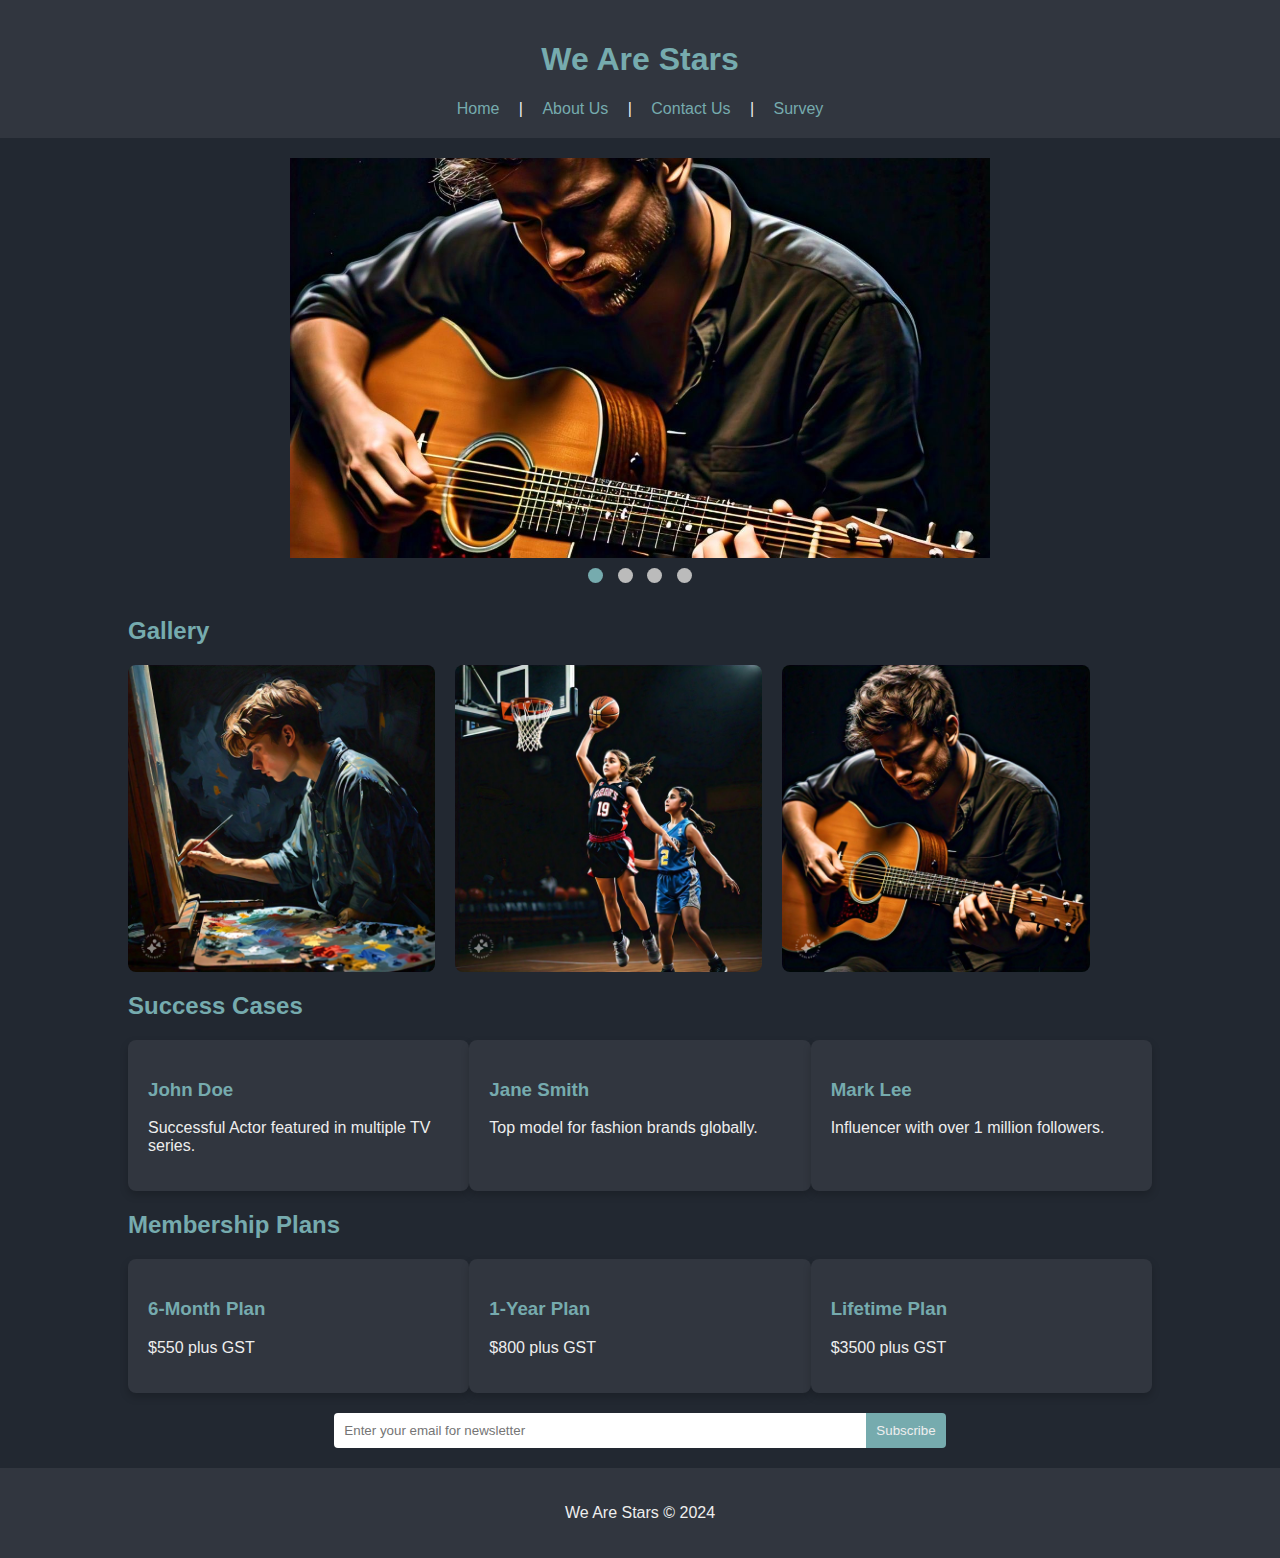
<file: index.html>
<!DOCTYPE html>
<html lang="en">
	<head>
		<meta charset="UTF-8" />
		<meta name="viewport" content="width=device-width, initial-scale=1.0" />
		<title>We Are Stars - Homepage</title>
		<link rel="stylesheet" href="styles.css" />
		<script src="scripts.js" defer></script>
	</head>
	<body>
		<header>
			<h1>We Are Stars</h1>
			<nav>
				<a href="index.html">Home</a> | <a href="about.html">About Us</a> |
				<a href="contact.html">Contact Us</a> |
				<a href="survey.html">Survey</a>
			</nav>
		</header>

		<div class="container">
			<div class="slideshow-container">
				<img class="slides active" src="./assets/photo1.jpeg" alt="Slide 1" />
				<img class="slides" src="./assets/photo2.jpeg" alt="Slide 2" />
				<img class="slides" src="./assets/photo3.jpeg" alt="Slide 3" />
				<img class="slides" src="./assets/photo4.jpeg" alt="Slide 4" />
			</div>
			<div class="slideshow-dots">
				<span class="dot active-dot" onclick="currentSlide(1)"></span>
				<span class="dot" onclick="currentSlide(2)"></span>
				<span class="dot" onclick="currentSlide(3)"></span>
				<span class="dot" onclick="currentSlide(4)"></span>
			</div>

			<h2>Gallery</h2>
			<div class="gallery">
				<img src="./assets/photo5.jpeg" alt="Talent 1" />
				<img src="./assets/photo6.jpeg" alt="Talent 2" />
				<img src="./assets/photo1.jpeg" alt="Talent 3" />
			</div>

			<h2>Success Cases</h2>
			<div class="cards">
				<div class="card">
					<h3>John Doe</h3>
					<p>Successful Actor featured in multiple TV series.</p>
				</div>
				<div class="card">
					<h3>Jane Smith</h3>
					<p>Top model for fashion brands globally.</p>
				</div>
				<div class="card">
					<h3>Mark Lee</h3>
					<p>Influencer with over 1 million followers.</p>
				</div>
			</div>

			<h2>Membership Plans</h2>
			<div class="cards">
				<div class="card">
					<h3>6-Month Plan</h3>
					<p>$550 plus GST</p>
				</div>
				<div class="card">
					<h3>1-Year Plan</h3>
					<p>$800 plus GST</p>
				</div>
				<div class="card">
					<h3>Lifetime Plan</h3>
					<p>$3500 plus GST</p>
				</div>
			</div>

			<div class="newsletter">
				<input
					type="email"
					id="newsletter-email"
					placeholder="Enter your email for newsletter"
				/>
				<button onclick="subscribeNewsletter()">Subscribe</button>
			</div>
		</div>

		<footer>
			<p>We Are Stars &copy; 2024</p>
		</footer>
	</body>
</html>
</file>
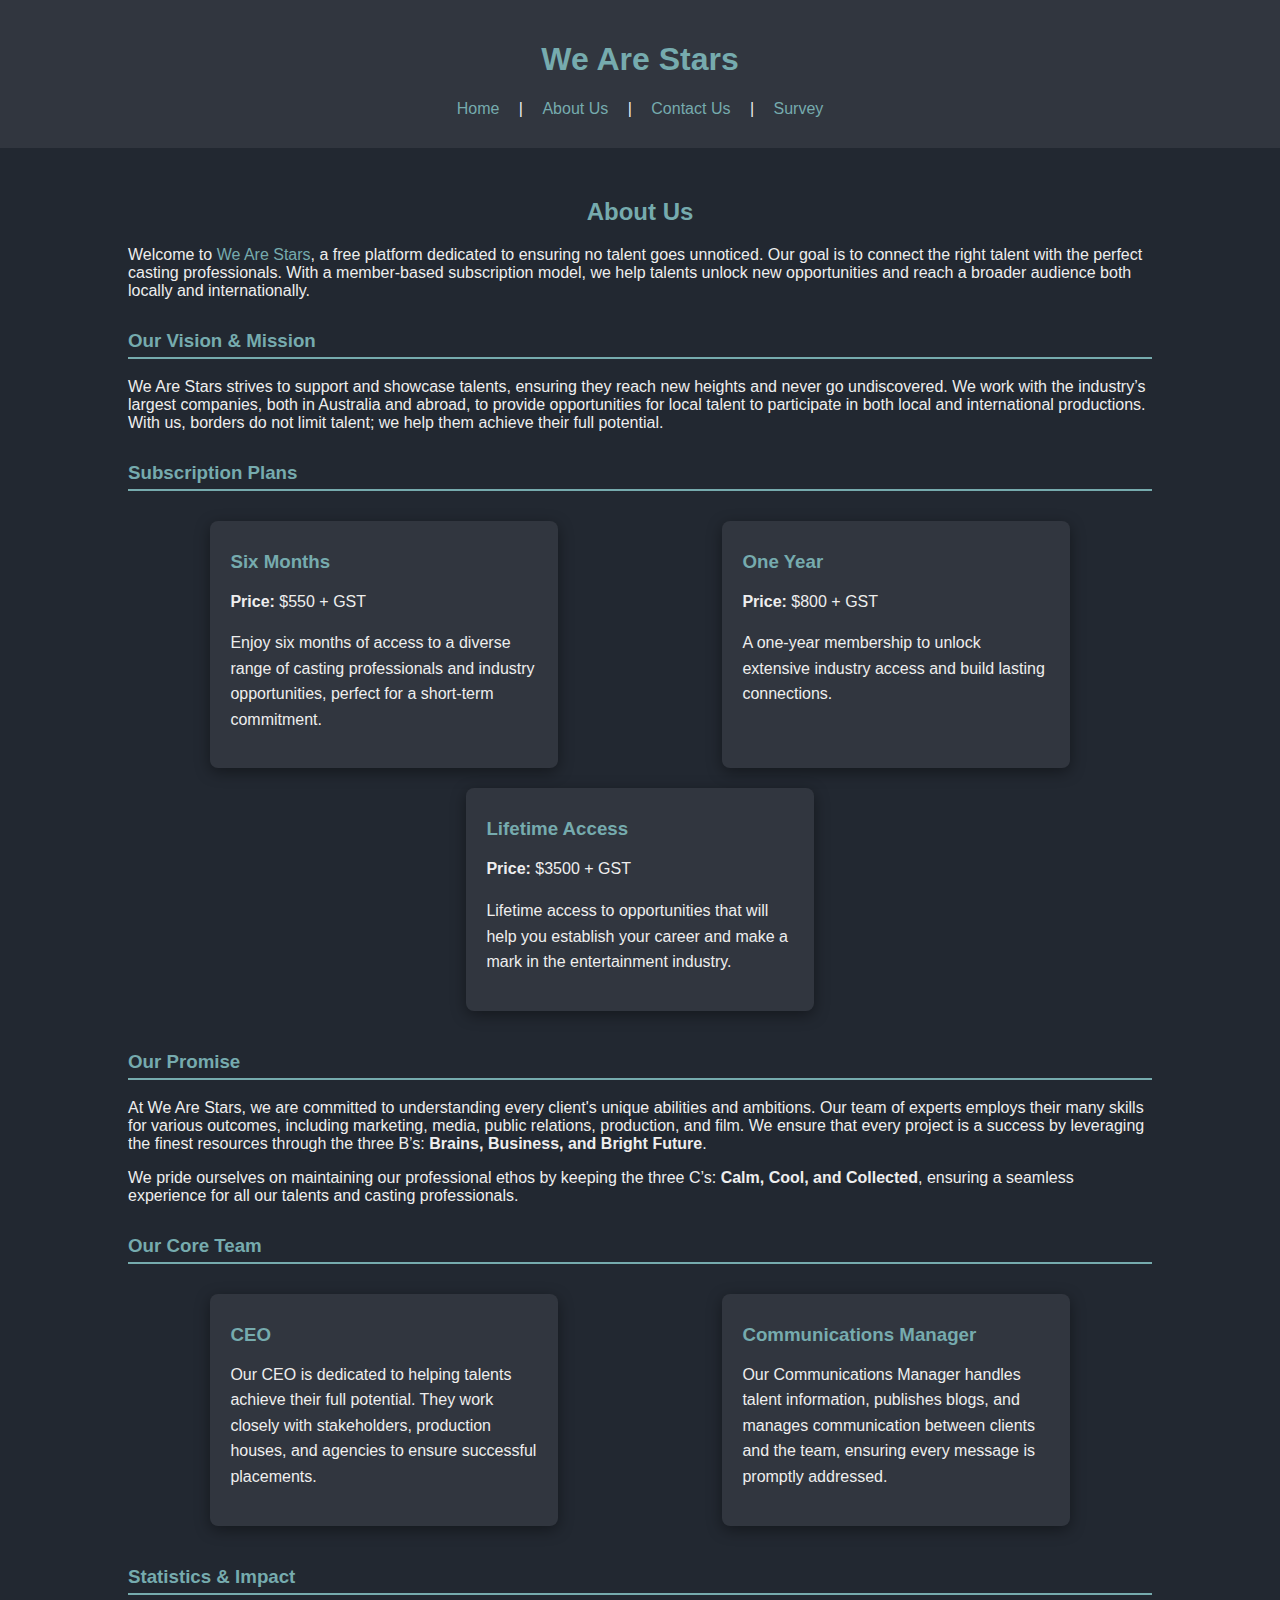
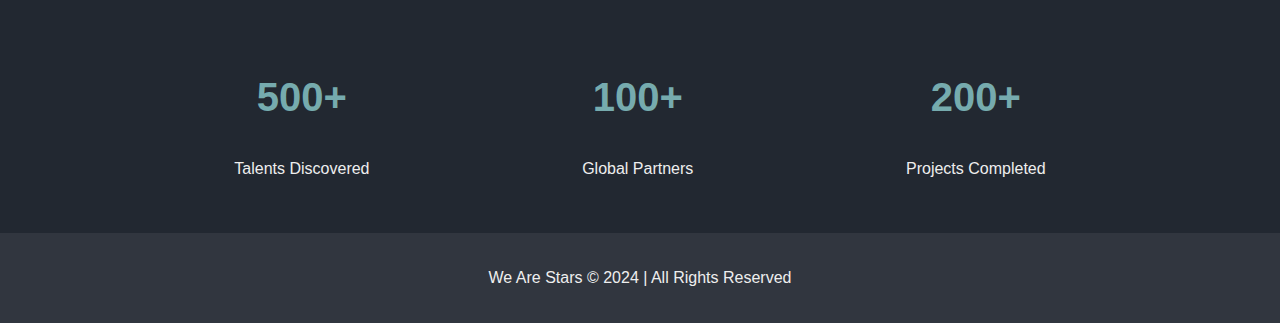
<file: about.html>
<!DOCTYPE html>
<html lang="en">
	<head>
		<meta charset="UTF-8" />
		<meta name="viewport" content="width=device-width, initial-scale=1.0" />
		<title>About Us - We Are Stars</title>
		<link rel="stylesheet" href="styles.css" />
		<style>
			body {
				font-family: Arial, sans-serif;
				background-color: #222831;
				color: #eeeeee;
				margin: 0;
				padding: 0;
			}

			header,
			footer {
				background: #31363f;
				color: #eeeeee;
				padding: 20px;
				text-align: center;
			}

			nav {
				margin: 10px 0;
			}

			nav a {
				color: #76abae;
				margin: 0 15px;
				text-decoration: none;
			}

			.container {
				width: 80%;
				margin: 50px auto;
			}

			h2 {
				text-align: center;
				color: #76abae;
			}

			.section-title {
				color: #76abae;
				margin-top: 30px;
				border-bottom: 2px solid #76abae;
				padding-bottom: 5px;
			}

			.card-container {
				display: flex;
				flex-wrap: wrap;
				justify-content: space-around;
				margin: 20px 0;
			}

			.card {
				background: #31363f;
				border-radius: 8px;
				width: 30%;
				margin: 10px;
				padding: 20px;
				box-shadow: 0 4px 15px rgba(0, 0, 0, 0.4);
				transition: transform 0.3s;
			}

			.card:hover {
				transform: scale(1.05);
			}

			.card h3 {
				margin: 10px 0;
				color: #76abae;
			}

			.card p {
				line-height: 1.6;
			}

			.cta-button {
				display: block;
				background: #76abae;
				text-align: center;
				padding: 10px;
				color: #eeeeee;
				border-radius: 5px;
				text-decoration: none;
				margin: 20px auto;
				width: fit-content;
			}

			.cta-button:hover {
				background: #eeeeee;
				color: #222831;
			}

			.highlight {
				color: #76abae;
			}

			.stats-container {
				display: flex;
				justify-content: space-around;
				margin-top: 40px;
			}

			.stat {
				text-align: center;
			}

			.stat h3 {
				font-size: 2.5em;
				color: #76abae;
			}

			.stat p {
				margin: 5px 0;
			}
		</style>
	</head>
	<body>
		<header>
			<h1>We Are Stars</h1>
			<nav>
				<a href="index.html">Home</a> | <a href="about.html">About Us</a> |
				<a href="contact.html">Contact Us</a> |
				<a href="survey.html">Survey</a>
			</nav>
		</header>

		<div class="container">
			<h2>About Us</h2>
			<p>
				Welcome to <span class="highlight">We Are Stars</span>, a free platform
				dedicated to ensuring no talent goes unnoticed. Our goal is to connect
				the right talent with the perfect casting professionals. With a
				member-based subscription model, we help talents unlock new
				opportunities and reach a broader audience both locally and
				internationally.
			</p>

			<h3 class="section-title">Our Vision & Mission</h3>
			<p>
				We Are Stars strives to support and showcase talents, ensuring they
				reach new heights and never go undiscovered. We work with the industry’s
				largest companies, both in Australia and abroad, to provide
				opportunities for local talent to participate in both local and
				international productions. With us, borders do not limit talent; we help
				them achieve their full potential.
			</p>

			<h3 class="section-title">Subscription Plans</h3>
			<div class="card-container">
				<div class="card">
					<h3>Six Months</h3>
					<p><strong>Price:</strong> $550 + GST</p>
					<p>
						Enjoy six months of access to a diverse range of casting
						professionals and industry opportunities, perfect for a short-term
						commitment.
					</p>
				</div>
				<div class="card">
					<h3>One Year</h3>
					<p><strong>Price:</strong> $800 + GST</p>
					<p>
						A one-year membership to unlock extensive industry access and build
						lasting connections.
					</p>
				</div>
				<div class="card">
					<h3>Lifetime Access</h3>
					<p><strong>Price:</strong> $3500 + GST</p>
					<p>
						Lifetime access to opportunities that will help you establish your
						career and make a mark in the entertainment industry.
					</p>
				</div>
			</div>

			<h3 class="section-title">Our Promise</h3>
			<p>
				At We Are Stars, we are committed to understanding every client's unique
				abilities and ambitions. Our team of experts employs their many skills
				for various outcomes, including marketing, media, public relations,
				production, and film. We ensure that every project is a success by
				leveraging the finest resources through the three B’s:
				<strong>Brains, Business, and Bright Future</strong>.
			</p>
			<p>
				We pride ourselves on maintaining our professional ethos by keeping the
				three C’s: <strong>Calm, Cool, and Collected</strong>, ensuring a
				seamless experience for all our talents and casting professionals.
			</p>

			<h3 class="section-title">Our Core Team</h3>
			<div class="card-container">
				<div class="card">
					<h3>CEO</h3>
					<p>
						Our CEO is dedicated to helping talents achieve their full
						potential. They work closely with stakeholders, production houses,
						and agencies to ensure successful placements.
					</p>
				</div>
				<div class="card">
					<h3>Communications Manager</h3>
					<p>
						Our Communications Manager handles talent information, publishes
						blogs, and manages communication between clients and the team,
						ensuring every message is promptly addressed.
					</p>
				</div>
			</div>

			<h3 class="section-title">Statistics & Impact</h3>
			<div class="stats-container">
				<div class="stat">
					<h3>500+</h3>
					<p>Talents Discovered</p>
				</div>
				<div class="stat">
					<h3>100+</h3>
					<p>Global Partners</p>
				</div>
				<div class="stat">
					<h3>200+</h3>
					<p>Projects Completed</p>
				</div>
			</div>
		</div>

		<footer>
			<p>We Are Stars &copy; 2024 | All Rights Reserved</p>
		</footer>
	</body>
</html>
</file>
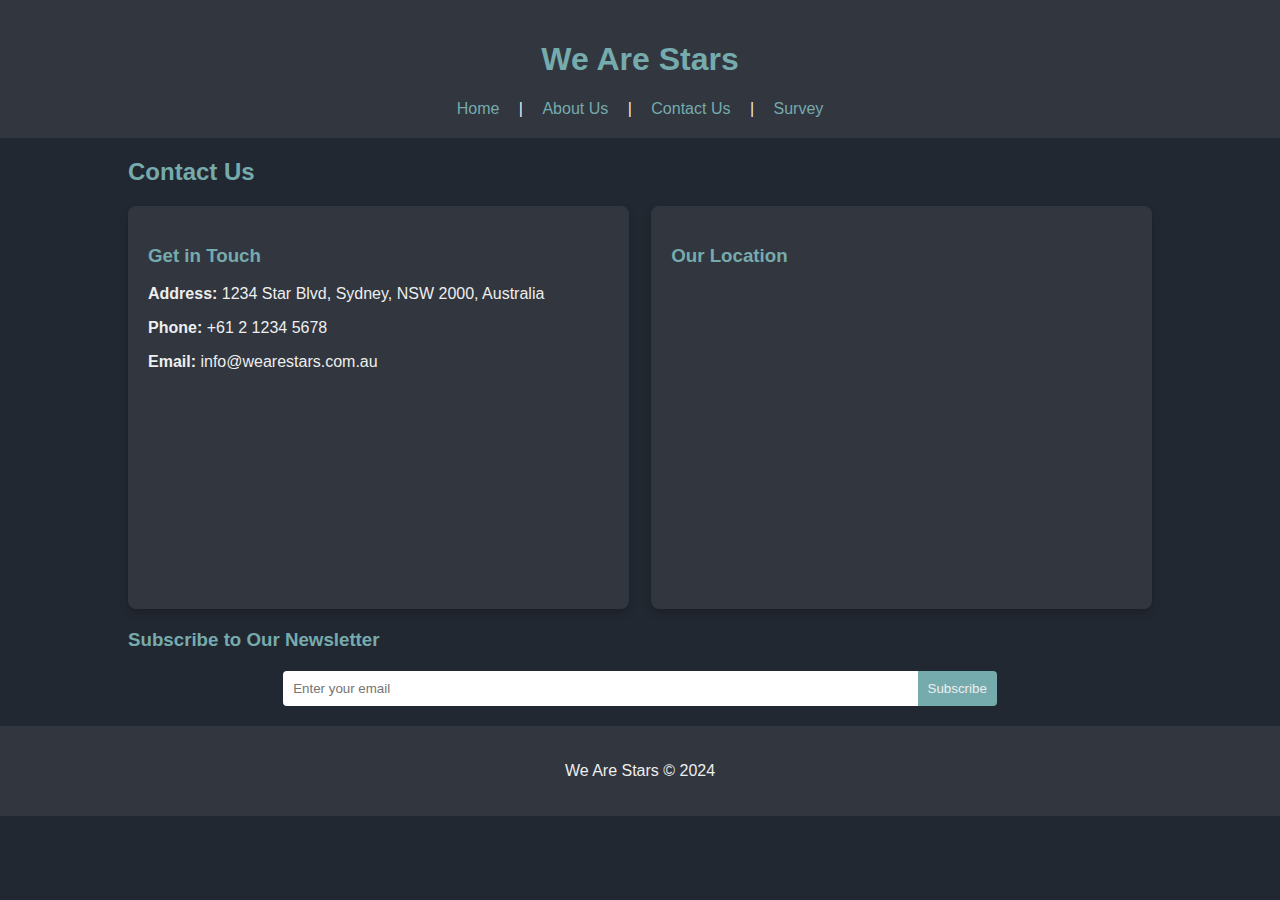
<file: contact.html>
<!DOCTYPE html>
<html lang="en">
	<head>
		<meta charset="UTF-8" />
		<meta name="viewport" content="width=device-width, initial-scale=1.0" />
		<title>Contact Us - We Are Stars</title>
		<link rel="stylesheet" href="styles.css" />
		<style>
			.contact-section {
				display: flex;
				justify-content: space-between;
				margin: 20px 0;
			}

			.contact-info,
			.map {
				width: 45%;
				background: #31363f;
				padding: 20px;
				border-radius: 8px;
				box-shadow: 0 4px 8px rgba(0, 0, 0, 0.2);
			}

			.map iframe {
				width: 100%;
				height: 300px;
				border-radius: 8px;
				border: none;
			}

			.newsletter {
				display: flex;
				justify-content: center;
				margin: 20px 0;
			}

			.newsletter input[type="email"] {
				padding: 10px;
				width: 60%;
				border: none;
				border-radius: 4px 0 0 4px;
			}

			.newsletter button {
				padding: 10px;
				background: #76abae;
				border: none;
				color: #eeeeee;
				cursor: pointer;
				border-radius: 0 4px 4px 0;
			}
		</style>
	</head>
	<body>
		<header>
			<h1>We Are Stars</h1>
			<nav>
				<a href="index.html">Home</a> | <a href="about.html">About Us</a> |
				<a href="contact.html">Contact Us</a> |
				<a href="survey.html">Survey</a>
			</nav>
		</header>

		<div class="container">
			<h2>Contact Us</h2>

			<div class="contact-section">
				<div class="contact-info">
					<h3>Get in Touch</h3>
					<p>
						<strong>Address:</strong> 1234 Star Blvd, Sydney, NSW 2000,
						Australia
					</p>
					<p><strong>Phone:</strong> +61 2 1234 5678</p>
					<p><strong>Email:</strong> info@wearestars.com.au</p>
				</div>

				<div class="map">
					<h3>Our Location</h3>
					<!-- Embedded Google Map -->
					<iframe
						src="https://www.google.com/maps/embed?pb=!1m18!1m12!1m3!1d10692.230785073328!2d151.2058952439153!3d-33.87083951423948!2m3!1f0!2f0!3f0!3m2!1i1024!2i768!4f13.1!3m3!1m2!1s0x6b12a72e4956d291%3A0x2a5d1183b2322542!2sSydney%20CBD%2C%20New%20South%20Wales%202000%2C%20Australia!5e0!3m2!1sen!2sus!4v1624568279273!5m2!1sen!2sus"
						allowfullscreen=""
						loading="lazy"
					></iframe>
				</div>
			</div>

			<h3>Subscribe to Our Newsletter</h3>
			<div class="newsletter">
				<input
					type="email"
					id="newsletter-email"
					placeholder="Enter your email"
				/>
				<button onclick="subscribeNewsletter()">Subscribe</button>
			</div>
		</div>

		<footer>
			<p>We Are Stars &copy; 2024</p>
		</footer>

		<script>
			// JavaScript to handle newsletter subscription
			function subscribeNewsletter() {
				const email = document.querySelector("#newsletter-email").value;
				if (email) {
					alert(`Thank you for subscribing with: ${email}`);
				} else {
					alert("Please enter a valid email.");
				}
			}
		</script>
	</body>
</html>
</file>
<file: styles.css>
/* Styles for We Are Stars Website */
body,
html {
	margin: 0;
	padding: 0;
	font-family: "Arial", sans-serif;
	background: #222831;
	color: #eeeeee;
}

header,
footer {
	background: #31363f;
	text-align: center;
	padding: 20px;
}

h1,
h2,
h3 {
	color: #76abae;
}

.container {
	width: 80%;
	margin: 20px auto;
}

.gallery {
	display: flex;
	flex-wrap: wrap;
	gap: 20px;
}

.gallery img {
	width: 30%;
	border-radius: 8px;
	transition: transform 0.3s ease;
}

.gallery img:hover {
	transform: scale(1.05);
}

.cards {
	display: flex;
	justify-content: space-around;
	margin-top: 20px;
}

.card {
	background: #31363f;
	padding: 20px;
	border-radius: 8px;
	box-shadow: 0 4px 8px rgba(0, 0, 0, 0.2);
	width: 30%;
	transition: transform 0.3s ease;
}

.card:hover {
	transform: scale(1.05);
}

.card p {
	color: #eeeeee;
}

.newsletter {
	display: flex;
	justify-content: center;
	margin: 20px 0;
}

.newsletter input[type="email"] {
	padding: 10px;
	width: 50%;
	border: none;
	border-radius: 4px 0 0 4px;
}

.newsletter button {
	padding: 10px;
	background: #76abae;
	border: none;
	color: #eeeeee;
	cursor: pointer;
	border-radius: 0 4px 4px 0;
}

form fieldset {
	margin: 20px 0;
	border: 2px solid #76abae;
	padding: 10px;
	border-radius: 8px;
}

form fieldset legend {
	color: #76abae;
}

form label {
	display: block;
	margin: 10px 0;
}

form input,
form select,
form textarea {
	width: 100%;
	padding: 10px;
	margin: 10px 0;
	border: none;
	border-radius: 4px;
}

button {
	padding: 10px 20px;
	background: #76abae;
	border: none;
	border-radius: 8px;
	cursor: pointer;
	color: #eeeeee;
	transition: background 0.3s ease;
}

button:hover {
	background: #5e8a89;
}

nav a {
	color: #76abae;
	margin: 0 15px;
	text-decoration: none;
}

.slideshow-container {
	width: 100%;
	max-width: 700px;
	position: relative;
	margin: auto;
}
.slides {
	display: none;
	width: 100%;
	height: 400px;
	object-fit: cover;
}
.active {
	display: block;
}
.slideshow-dots {
	text-align: center;
	padding: 10px;
	background-color: #222831;
}
.dot {
	height: 15px;
	width: 15px;
	margin: 0 5px;
	background-color: #bbb;
	border-radius: 50%;
	display: inline-block;
	cursor: pointer;
}
.active-dot {
	background-color: #76abae;
}
</file>
